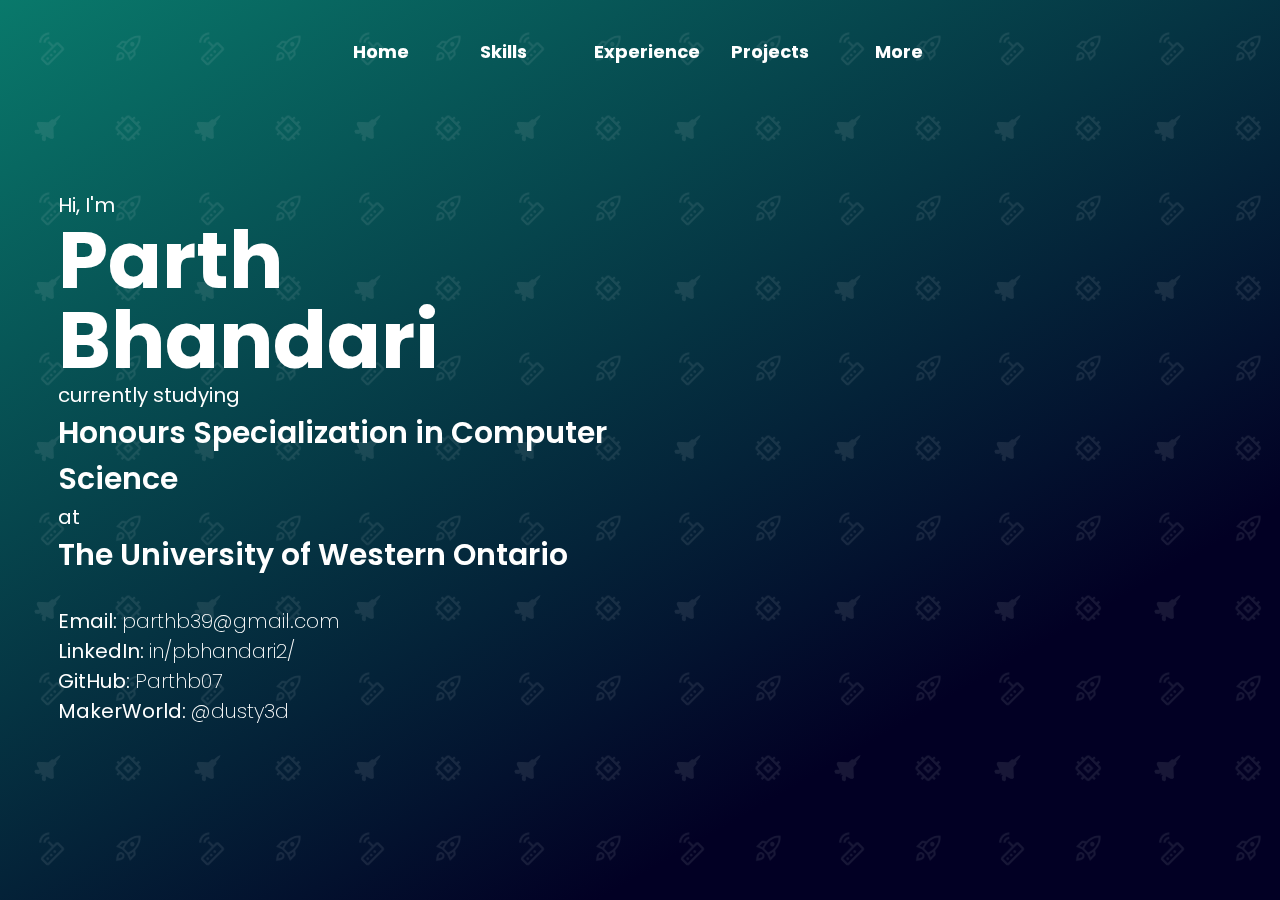
<file: index.html>
<html>
    <head>
        <title>Parth Bhandari</title>
        <meta name="view-transition" content="same-origin">
        <link rel="shortcut icon" type="image/x-icon" href="favicon.ico">
        <link rel="stylesheet" href="css/styles.css">
        <link rel="preconnect" href="https://fonts.googleapis.com">
        <link rel="preconnect" href="https://fonts.gstatic.com" crossorigin>
        <link href="https://fonts.googleapis.com/css2?family=Poppins:ital,wght@0,100;0,200;0,300;0,400;0,500;0,600;0,700;0,800;0,900;1,100;1,200;1,300;1,400;1,500;1,600;1,700;1,800;1,900&display=swap" rel="stylesheet">
        <script>
            function updateContent(section) {
                const fileName = section + '.html';

                fetch(fileName)
                    .then(response => response.text())
                    .then(content => {
                        const rightContainer = document.querySelector('.right-container');

                        rightContainer.style.opacity = 0;
                        setTimeout(() => {
                            rightContainer.innerHTML = content;
                            rightContainer.style.opacity = 1;
                        }, 400);
                    })
                    .catch(error => {
                        console.error('Error loading content:', error);
                    });
            }
        </script>
        <style>
            body {
                background: rgb(0,212,255);
                background: linear-gradient(150deg, rgba(0,212,255,1) 0%, rgba(9,121,107,1) 0%, rgba(2,0,36,1) 76%);
            }
        </style>
    </head>
    <body>
        <div id="pattern">
            <div id="main">
                <div id="navbar">
                    <div class="box" onclick="updateContent('home')">Home</div>
                    <div class="box" onclick="updateContent('skills')">Skills</div>
                    <div class="box" onclick="updateContent('experience')">Experience</div>
                    <div class="box" onclick="updateContent('projects')">Projects</div>
                    <div class="box" onclick="updateContent('more')">More</div>
                </div>
                <div class="left-container">
                    Hi, I'm
                    <div class="name">Parth Bhandari</div>
                    currently studying<br>
                    <div class="degree">Honours Specialization in Computer Science</div>
                    at<br>
                    <div class="uni">The University of Western Ontario</div>
                    <div class="links">
                        <div class="link">
                            Email: <a href="mailto:parth@example.com">parthb39@gmail.com</a>
                        </div>
                        <div class="link">
                            LinkedIn: <a href="https://www.linkedin.com/in/pbhandari2/" target="_blank">in/pbhandari2/</a>
                        </div>
                        <div class="link">
                            GitHub: <a href="https://github.com" target="_blank">Parthb07</a>
                        </div>
                        <div class="link">
                            MakerWorld: <a href="https://makerworld.com/en/@dusty3d" target="_blank">@dusty3d</a>
                        </div>
                    </div>
                </div>
                <div class="right-container">
                    <br><br>
                </div>
            </div>
        </div>
    </body>
</html>
</file>
<file: css/styles.css>
body {
    font-family: "Poppins", sans-serif;
    background: none transparent;
    color: white;
}

h1 {
    font-size: 80px
}

a {
    text-decoration: none;
}

a:link {
    color: white;
}

a:visited {
    color: white;
}

a:hover {
    color: white;
}

a:active {
    color: white;
}

.name {
    font-weight: 700;
    font-size: 80px;
    line-height: 1;
}

.degree, .uni {
    font-weight: 600;
    font-size: 30px
}

@keyframes pan {
  0% {
    background-position: 0% 160%;
  }
  100% {
    background-position: 100% 0%;
  }
}

#pattern {
    height: 100%;
    width: 100%;
    position: fixed;
    background-image: url("../img/pattern.png");
    background-repeat: repeat;
    animation: pan 300s linear infinite;
    will-change: background-position;
}

#main {
    display: flex;
    justify-content: space-between;
    align-items: center;
    height: 100%;
    padding-left: 1%;
    padding-right: 1%;
}

.left-container, .right-container {
    flex: 1;
    margin: 3%;
    font-size: 20px;
    top: 20%;
    overflow: hidden;
    overflow-y: scroll; /* Keep vertical scrolling enabled */
    max-height: 90vh;
    scrollbar-width: none; /* Firefox-specific to hide the scrollbar */
}

.right-container {
    display: inline-block;
    width: 50%;
    vertical-align: middle;
    justify-content: center;
    align-content: center;
    transition: opacity 0.4s ease-in-out, transform 0.4s ease-in-out;
    opacity: 1; /* Default state */
    transform: scale(1); /* Default state */
    
    overflow: hidden;
    overflow-y: scroll; /* Keep vertical scrolling enabled */
    max-height: 90vh;
}



.fade-out {
    opacity: 0;
    transform: scale(0.95); /* Slight shrink during fade-out */
}

.fade-in {
    opacity: 1;
    transform: scale(1); /* Return to normal size during fade-in */
}

#navbar {
    position: fixed;
    top: 2%;
    left: 50%; /* Shift navbar center horizontally */
    transform: translateX(-50%); /* Adjust for centering */
    width: 50%; /* Allow navbar to fit its content */
    display: flex;
    justify-content: space-around; /* Distribute items evenly */
    align-items: center; /* Center items vertically */
    padding: 10px 20px; /* Add padding for breathing space */
    z-index: 1000; /* Ensure it stays above other content */
}

.box {
    transition: 0.2s;
    width: 12%;
    font-size: 18px; /* Adjust font size for better alignment */
    font-weight: 700;
    text-align: center;
    padding: 10px 20px; /* Improve clickable area */
    /*border: 2px solid white;*/
    border-bottom: 2px solid transparent;
    margin: 0 10px; /* Add spacing between boxes */
}

.box:hover {
    transform: scale(1);
    border-color: white;
    font-size: 18px;
    cursor: pointer;
}

#skills, #projects, #experience {
    visibility: hidden
}

.title {
    font-size: 25px;
    font-weight: 600;
}

.subtitle {
    font-size: 20px;
}

.description {
    font-size: 20px;
    font-weight: 200;
}

.links {
    padding-top: 5%;
}

.link {
    display: block;
}

.link a {
    font-weight: 200;
    text-decoration: none; /* Optional: Remove underline */
    color: #ffffff; /* Default color for links */
    transition: color 0.3s ease, text-shadow 0.3s ease; /* Smooth hover effect */
}

.link a:hover {
    color: #00ffcc; /* Change link color on hover */
    text-shadow: 0px 0px 5px rgba(0, 255, 204, 0.7); /* Add a glowing effect */
    /*font-weight: 400; /* Optional: Increase weight on hover */
}

#me {
    
    box-shadow: 0px 0px 10px black;
    height: 50%;
    width: 50%;
}
</file>
